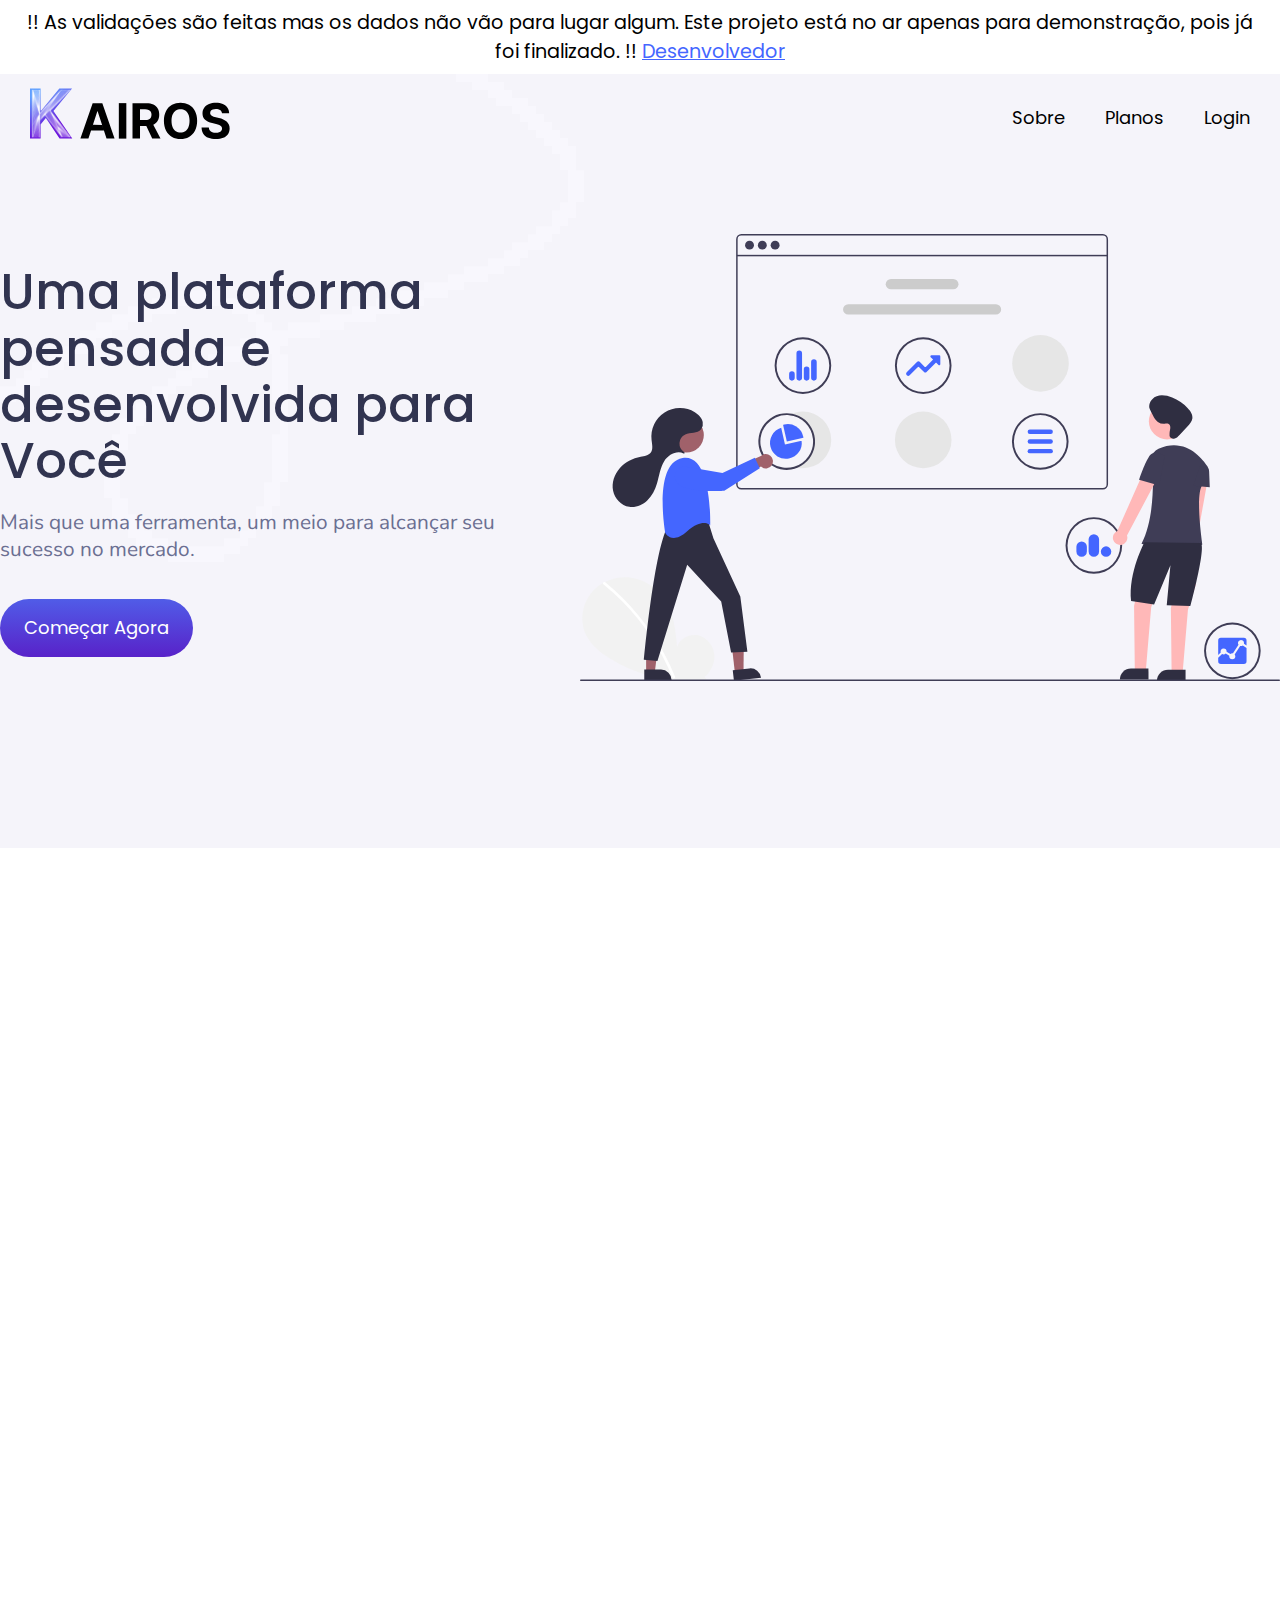
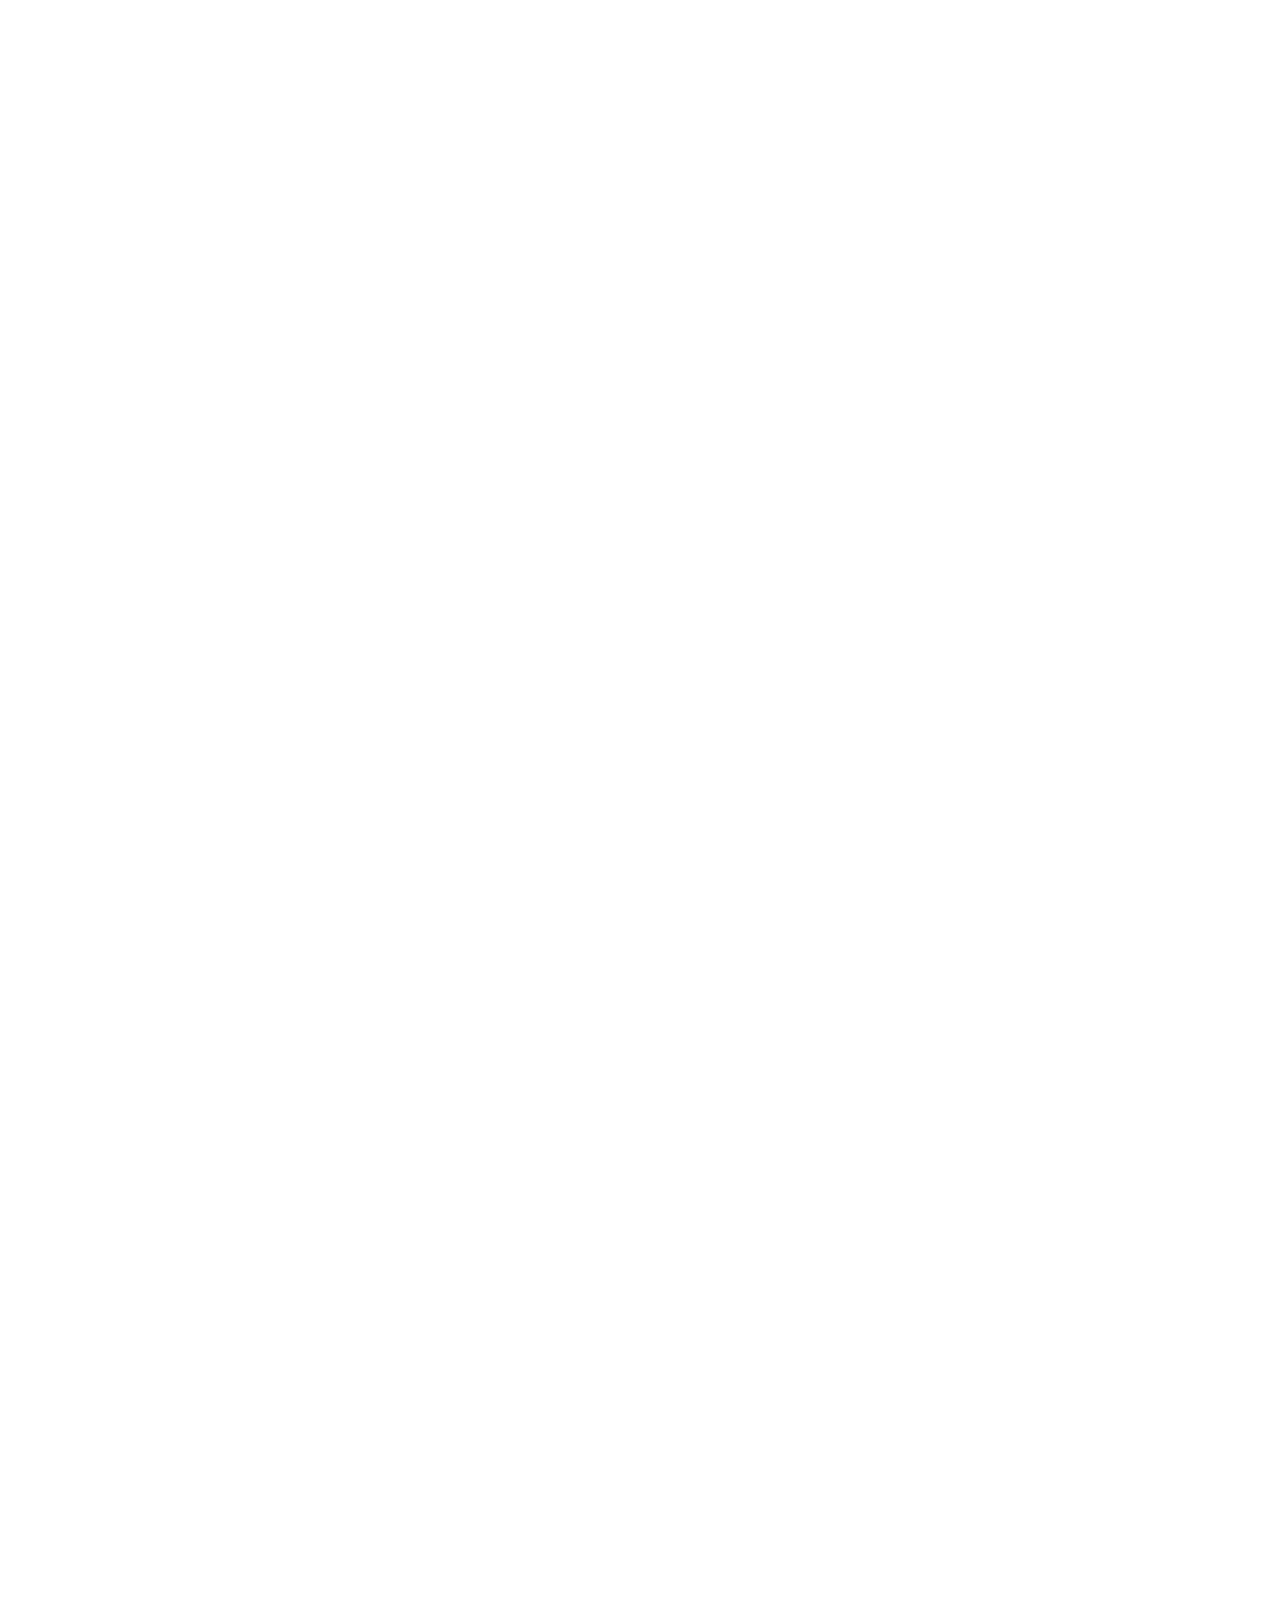
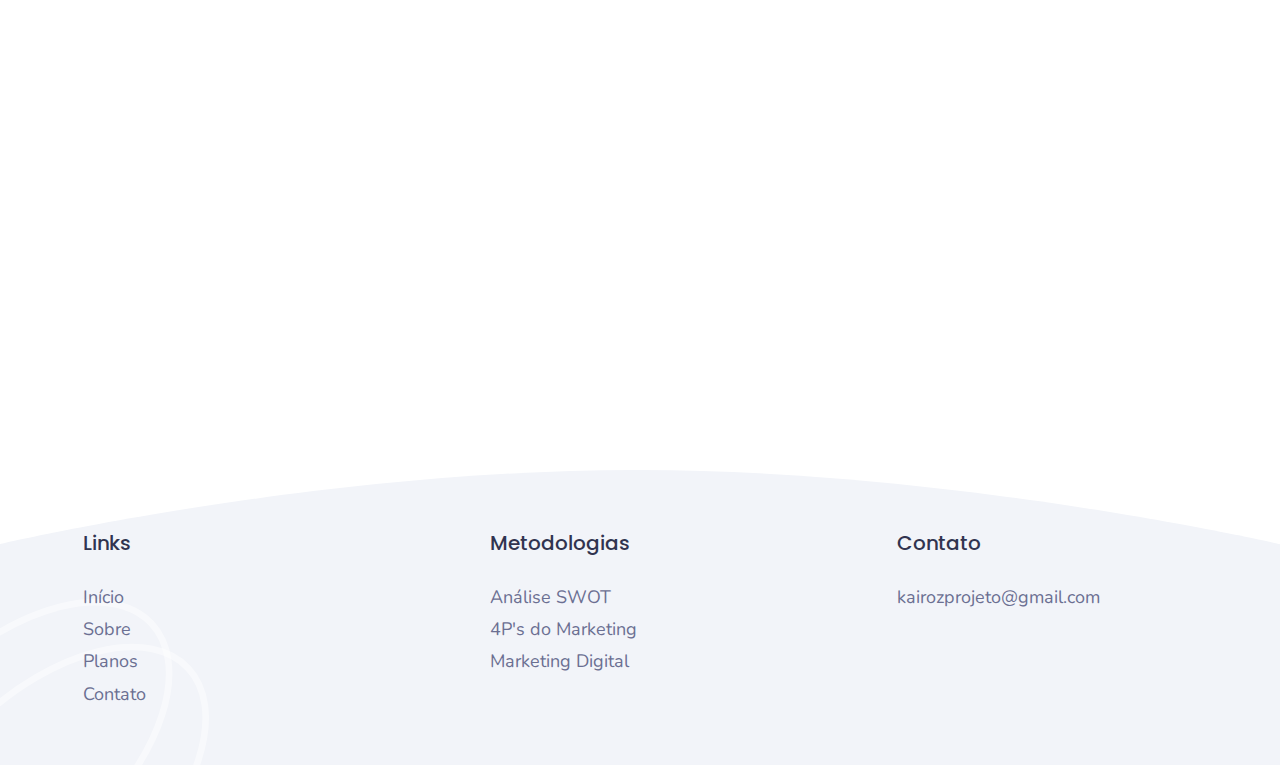
<file: index.html>
<!DOCTYPE html>
<html lang="pt-BR">
  <div
    style="
      text-align: center;
      position: sticky;
      top: 0;
      z-index: 999;
      background-color: white;
      font-size: 1.2rem;
      padding: 0.5rem 1rem;
      grid-column: 1/-1;
    "
  >
    !! As validações são feitas mas os dados não vão para lugar algum. Este
    projeto está no ar apenas para demonstração, pois já foi finalizado. !!
    <a
      href="https://github.com/GabrielCoutz"
      style="color: #4466ff; text-decoration: underline"
      target="_blank"
      >Desenvolvedor</a
    >
  </div>
  <head>
    <meta name="theme-color" content="#4466ff" />
    <meta charset="UTF-8" />
    <meta http-equiv="X-UA-Compatible" content="IE=edge" />
    <meta
      name="description"
      content="Kairos, Uma plataforma pensada e desenvolvida para Você. Mais que uma ferramenta, um meio para alcançar seu sucesso no mercado."
    />
    <meta name="viewport" content="width=device-width, initial-scale=1.0" />
    <link
      rel="shortcut icon"
      href="assets/img/favicon.ico"
      type="image/x-icon"
    />
    <link rel="stylesheet preload" as="style" href="assets/css/style.min.css" />
    <title>Kairos</title>
    <?php
    error_reporting(E_ERROR | E_PARSE);
    session_start();
    session_unset();
    session_destroy();
    session_write_close();
    setcookie(session_name(), '', 0, '/', NULL, NULL, true);
    session_regenerate_id(true);
    ?>
  </head>

  <body class="index">
    <header class="fundo-header">
      <div class="header container">
        <div class="header-logo">
          <a href="index"
            ><img
              src="assets/img/logo/Logo.svg"
              alt="Kairos Logo"
              width="740"
              height="210"
          /></a>
        </div>
        <nav aria-label="Navegação Primária" class="navbar">
          <ul class="header-nav">
            <li><a href="#sobre" class="page-scroll">Sobre</a></li>
            <li><a href="#planos" class="page-scroll">Planos</a></li>
            <li><a href="Login/login.html">Login</a></li>
          </ul>
          <div class="hamburguer">
            <span class="bar"></span>
            <span class="bar"></span>
            <span class="bar"></span>
          </div>
        </nav>
      </div>
    </header>

    <main class="intro container">
      <div class="intro-info up-to-down">
        <h1>Uma plataforma pensada e desenvolvida para Você</h1>
        <p class="texto">
          Mais que uma ferramenta, um meio para alcançar seu sucesso no mercado.
        </p>
        <a
          href="CadastroUsuario/cadastro_usuario.html"
          class="btn primario btn-hover"
          >Começar Agora</a
        >
      </div>
      <div class="intro-img up-to-down">
        <img
          src="assets/img/intro/equipe.svg"
          width="943"
          height="602"
          alt=""
          aria-hidden="true"
        />
      </div>
    </main>

    <section
      class="metodos container"
      aria-labelledby="metodos-titulo"
      data-js="scroll"
    >
      <h1 class="titulo" id="metodos-titulo">Nossos Métodos</h1>
      <p class="texto">
        Assim como cada pessoa, nossos projetos são únicos, especiais e sempre
        desenvolvidos com muito carinho e atenção.
      </p>
      <div class="metodos-cards">
        <div class="metodos-item">
          <div class="icone swot" aria-hidden="true">
            <i class="lni lni-grid-alt"></i>
          </div>
          <span class="titulo">Análise SWOT/FOFA</span>
          <p class="texto">
            Pesquisas sobre Strengths/Forças, Weaknesses/Fraquezas,
            Opportunities/Oportunidades e Threats/Ameaças.
          </p>
        </div>
        <div class="metodos-item">
          <div class="icone composto" aria-hidden="true">
            <i class="lni lni-target-revenue"></i>
          </div>
          <span class="titulo">Composto de Marketing</span>
          <p class="texto">
            Explorar os 4P's do marketing, Produto, Preço, Praça e Promoção
          </p>
        </div>
        <div class="metodos-item">
          <div class="icone mkd" aria-hidden="true">
            <i class="lni lni-graph"></i>
          </div>
          <span class="titulo">Marketing Digital</span>
          <p class="texto">Aplicação e Validação das informações obtidas.</p>
        </div>
      </div>
      <a href="CadastroUsuario/cadastro_usuario.html" class="btn primario"
        >Porque não começar hoje?</a
      >
    </section>

    <section
      class="sobre container"
      id="sobre"
      aria-labelledby="sobre-titulo"
      data-js="scroll"
    >
      <div class="sobre-img down-to-up">
        <img
          src="assets/img/sobre/sobre.svg"
          width="873"
          height="590"
          alt=""
          aria-hidden="true"
        />
      </div>
      <div class="sobre-info down-to-up">
        <h1 class="titulo" id="sobre-titulo">Conheça um pouco sobre nós</h1>
        <p class="texto">
          Utilizamos táticas de marketing para auxiliar na criação e
          desenvolimento de negócios, apoiando startups, micro e pequenas
          empresas a entenderem seu público alvo e personas, bem como posicionar
          serviços e produtos, que não só atendam mas superem as expectativas de
          seus clientes.
        </p>
        <ul class="sobre-lista">
          <li>
            <button aria-controls="pergunta1" aria-expanded="false">
              Quais serviços oferecemos?
            </button>
            <p id="pergunta1" class="texto">
              Ofertamos serviços análise de mercado e entendimento amplo sobre a
              àrea de atuação da empresa contratada, por meio de estratégias e
              conceitos do Marketing.
            </p>
          </li>
          <li>
            <button aria-controls="pergunta2" aria-expanded="false">
              Preciso de algo para iniciar um projeto?
            </button>
            <p id="pergunta2" class="texto">
              Apenas uma ideia ou noção de o que deseja, o resto pode deixar com
              a gente.
            </p>
          </li>
          <li>
            <button aria-controls="pergunta3" aria-expanded="false">
              Qual nossa política de trabalho?
            </button>
            <p id="pergunta3" class="texto">
              Com nossas análises de Marketing e tratamento de dados, nos
              certificamos que cada projeto seja único, pontual, consistente e
              principalmente, personalizado para cada cliente.
            </p>
          </li>
        </ul>
      </div>
    </section>

    <section
      class="planos container"
      id="planos"
      aria-labelledby="plano-sec-titulo"
      data-js="scroll"
    >
      <h1 class="titulo down-to-up" id="plano-sec-titulo">Planos de Serviço</h1>
      <p class="texto down-to-up">Seu negócio, suas regras</p>
      <div class="planos-cards">
        <div class="planos-item down-to-up">
          <span class="planos-titulo titulo">Básico</span>
          <span class="planos-preco texto">R$ 19,00</span>
          <ul class="planos-beneficios" aria-label="Benefícios do plano">
            <li>Análise de Marketing</li>
            <li>Atendimento seg á sex</li>
            <li>Suporte 08:00 às 18:00</li>
            <li>1 Visita presencial p/mês</li>
          </ul>
          <a
            href="CadastroUsuario/cadastro_usuario.html?plano=Básico"
            class="btn secundario btn-plano"
            >Escolher plano</a
          >
        </div>
        <div class="planos-item down-to-up">
          <span class="planos-titulo titulo">Médio</span>
          <span class="planos-preco texto">R$ 35,00</span>
          <ul class="planos-beneficios" aria-label="Benefícios do plano">
            <li>Análise de Marketing</li>
            <li>Atendimento seg á sex</li>
            <li>Suporte 24h</li>
            <li>3 Visita presencial p/mês</li>
            <li>Consultoria de Marketing</li>
          </ul>
          <a
            href="CadastroUsuario/cadastro_usuario.html?plano=Médio"
            class="btn primario btn-plano-ativo"
            >Escolher plano</a
          >
        </div>
        <div class="planos-item down-to-up">
          <span class="planos-titulo titulo">Premium</span>
          <span class="planos-preco texto">R$ 45,00</span>
          <ul class="planos-beneficios" aria-label="Benefícios do plano">
            <li>Análise de Marketing</li>
            <li>Atendimento 24/7 premium</li>
            <li>Suporte 24h premium</li>
            <li>5 Visita presencial p/mês</li>
            <li>Consultoria de Marketing</li>
            <li>Plano de Negócios</li>
            <li>Análise de Resultados</li>
          </ul>
          <a
            href="CadastroUsuario/cadastro_usuario.html?plano=Premium"
            class="btn secundario btn-plano down-to-up"
            >Escolher plano</a
          >
        </div>
      </div>
    </section>

    <section
      class="captacao container"
      aria-labelledby="captacao-titulo"
      data-js="scroll"
    >
      <h1 class="titulo left-to-right" id="captacao-titulo">
        Já tem um projeto em mente?<br />Maravilha!<br />
        Vamos começar agora mesmo!
      </h1>
      <a
        href="CadastroUsuario/cadastro_usuario.html"
        class="btn primario right-to-left"
        >Por aqui</a
      >
    </section>

    <footer class="container">
      <div class="footer-itens">
        <span class="titulo">Links</span>
        <nav aria-label="Navegação Secundária">
          <ul class="links-lista">
            <li class="texto"><a href="index">Início</a></li>
            <li class="texto"><a href="#sobre">Sobre</a></li>
            <li class="texto"><a href="#planos">Planos</a></li>
            <li class="texto"><a href="Contato/contato">Contato</a></li>
          </ul>
        </nav>
      </div>
      <div
        class="footer-itens"
        aria-label="Metodologias que utilizamos em nossas análises"
      >
        <span class="titulo">Metodologias</span>
        <ul class="links-lista">
          <li class="texto">Análise SWOT</li>
          <li class="texto">4P's do Marketing</li>
          <li class="texto">Marketing Digital</li>
        </ul>
      </div>
      <div class="footer-itens" aria-labelledby="contato-titulo">
        <span class="titulo" id="contato-titulo">Contato</span>
        <ul class="links-lista">
          <li class="texto">kairozprojeto@gmail.com</li>
        </ul>
      </div>
    </footer>
  </body>
  <script src="assets/js/script.js" async></script>
  <script src="assets/js/globals.js" async></script>
  <script src="assets/js/scroll-animacao.js"></script>
</html>
</file>
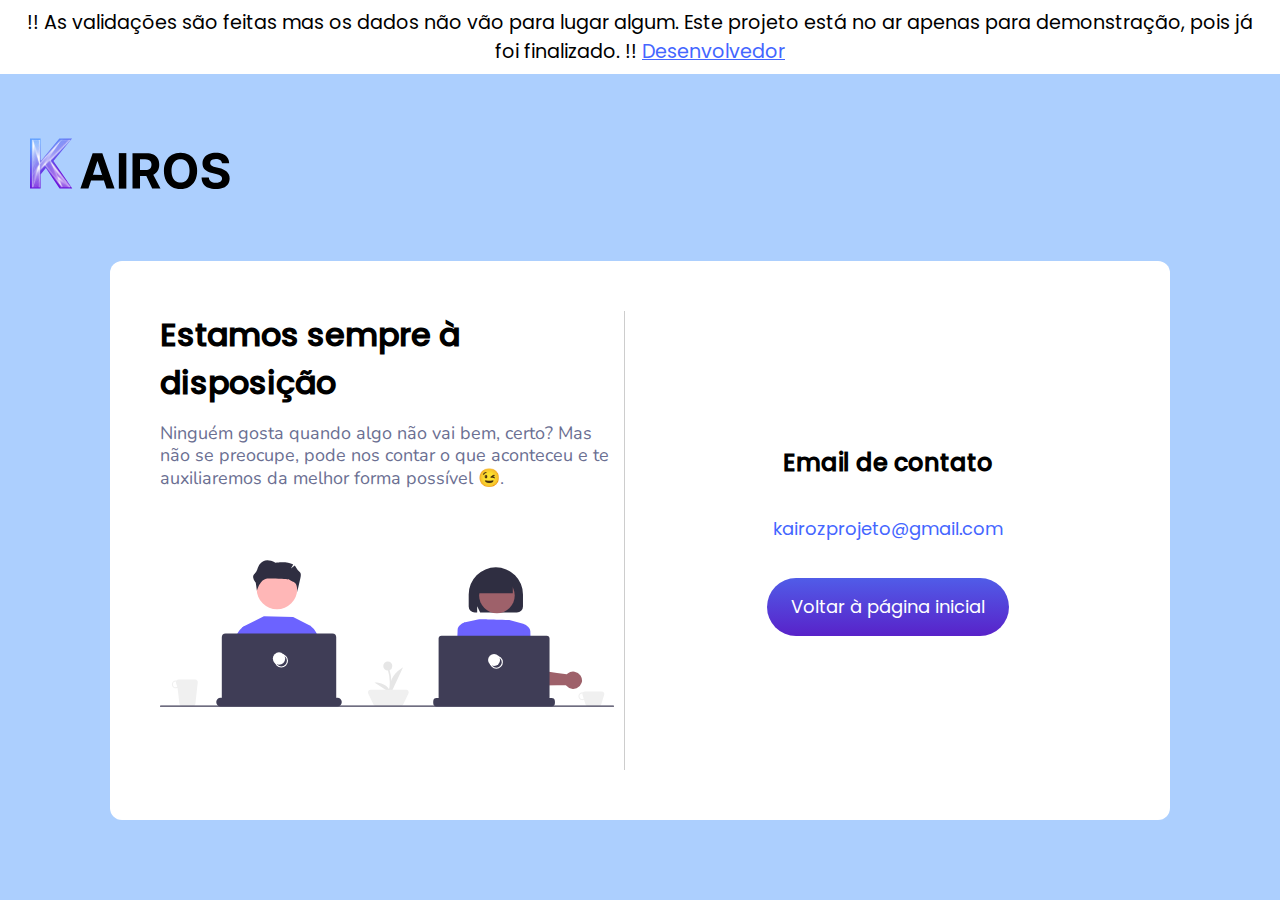
<file: Contato/contato.html>
<!DOCTYPE html>
<html lang="pt-BR">
<div
    style="
      text-align: center;
      position: sticky;
      top: 0;
      z-index: 999;
      background-color: white;
      font-size: 1.2rem;
      padding: 0.5rem 1rem;
      grid-column: 1/-1;
    "
  >
    !! As validações são feitas mas os dados não vão para lugar algum. Este
    projeto está no ar apenas para demonstração, pois já foi finalizado. !!
    <a
      href="https://github.com/GabrielCoutz"
      style="color: #4466ff; text-decoration: underline"
      target="_blank"
      >Desenvolvedor</a
    >
  </div>

<head>
    <meta name="theme-color" content="#4466ff">
    <meta charset="UTF-8">
    <meta http-equiv="X-UA-Compatible" content="IE=edge">
    <meta name="description" content="Kairos | Contato">
    <meta name="viewport" content="width=device-width, initial-scale=1.0">
    <link rel="shortcut icon" href="../assets/img/favicon.ico" type="image/x-icon">
    <link rel="stylesheet preload" as="style" href="../assets/css/style.min.css">
    <title>Contato</title>
</head>

<body class="body-form body-contato">

    <header class="header container" aria-label="Voltar para a página inicial">
        <div class="header-logo">
            <a href="../index.html"><img src="../assets/img/logo/Logo.svg" alt="Kairos Logo" width="740" height="210"></a>
        </div>
    </header>

    <section class="contato">
        <div class="contato-intro">
            <h1>Estamos sempre à disposição</h1>
            <p class="texto">Ninguém gosta quando algo não vai bem, certo? Mas não se preocupe, pode nos contar o que
                aconteceu e te
                auxiliaremos da melhor forma possível 😉.</p>
            <div class="contato-img">
                <img src="assets/img/suporte.svg" alt="" width="803" height="259" aria-hidden="true">
            </div>
        </div>
        <div class="contato-info">
            <h2>Email de contato</h2>
            <button class="copiar btn terciario" data-clipboard-text="kairozprojeto@gmail.com">kairozprojeto@gmail.com</button>
            <div id="mensagem" class="none"></div>
            <a href="../index.html" class="btn primario">Voltar à página inicial</a>
        </div>
    </section>

    </div>
</body>
<script src="assets/js/clipboard.min.js"></script>
<script src="https://cdnjs.cloudflare.com/ajax/libs/jquery/3.6.1/jquery.min.js"></script>
<script src="../assets/js/formulario.js"></script>

</html>
</file>
<file: assets/css/style.min.css>
@font-face{font-family:Poppins;font-style:normal;font-weight:500;src:url("../fonts/Poppins/Poppins-Medium.ttf") format("truetype");font-display:swap}@font-face{font-family:Poppins;font-style:normal;font-weight:400;src:url("../fonts/Poppins/Poppins-Regular.ttf") format("truetype");font-display:swap}@font-face{font-family:Nunito;font-style:normal;font-weight:400;src:url("../fonts/Nunito/Nunito-Regular.ttf") format("truetype");font-display:swap}:root{--largura-max:1400px;--centralizar-padding:calc((100% - var(--largura-max)) / 2);--fonte-display:"Poppins",sans-serif;--fonte-texto:"Nunito",sans-serif;--cor-primaria:#4466ff;--cor-fundo:#accffe;--borda-redonda:12px;--sombra-input:0px 10px 20px -10px rgb(32 56 117 / 40%);--gradiente:linear-gradient(180deg, #4e6ef1 -30.89%, #5b0fbf 132.79%);--branco-puro:#ffffff;--preto-puro:#000000;--p1:#313450;--p2:#6b6f92;--p3:#464969;--p4:#747697;--p5:#a9aabd;--c1:#838383;--c2:#353535;--c3:#1f1f1f;--c4:#0c0c0c}html{scroll-behavior:smooth}[data-js~=scroll]{opacity:0;transition:all .5s;transform:translateY(50px)}[data-js~=scroll].ativo{opacity:1;transform:translateY(0)}.up-to-down{animation:up-to-down 1.3s forwards}.ativo .left-to-right{animation:left-to-right 1.3s forwards}.ativo .right-to-left{animation:right-to-left 1.3s forwards}@keyframes up-to-down{from{opacity:0;transform:translate3d(0,-50px,0)}to{opacity:1;transform:translate3d(0,0,0)}}@keyframes left-to-right{from{opacity:0;transform:translate3d(-50px,0,0)}to{opacity:1;transform:translate3d(0,0,0)}}@keyframes right-to-left{from{opacity:0;transform:translate3d(50px,0,0)}to{opacity:1;transform:translate3d(0,0,0)}}iframe{grid-column:1/-1}.deletar,.desativado{color:var(--p4)}body{font-family:var(--fonte-display)}*{cursor:default;margin:0;padding:0}input{font:400 1rem/1 var(--fonte-display)}button{border:none;cursor:pointer}.body-form .header{padding-bottom:50px}.body-form .fundo-form{padding-bottom:0}select{transition:all .3s;border:none;border-bottom:1px solid #e6e6e6;outline:0;padding:4px 8px;font:400 1.1rem/1 var(--fonte-texto);color:var(--p4)}:disabled{opacity:.5;cursor:not-allowed!important}li{list-style:none}a{text-decoration:none;color:inherit}.hamburguer,a:not(.perfil a){cursor:pointer}.nav-lateral-ativo{background-color:var(--cor-fundo);border-radius:10px 0 0 10px;position:relative}.nav-lateral-ativo>a{color:var(--preto-puro)!important}li.nav-lateral-ativo::before{content:"";background-color:var(--cor-fundo);width:50px;height:100%;position:absolute;right:-30px}li.nav-lateral-ativo:hover{background:var(--cor-fundo)!important}.nav-lateral-ativo [class^=gg],.nav-lateral-ativo [class^=gg]::after,.nav-lateral-ativo [class^=gg]::before{border-color:var(--preto-puro)!important}.nav-lateral-ativo .gg-credit-card::after,.nav-lateral-ativo .gg-credit-card::before{background-color:var(--preto-puro)!important}img[src$="Logo.svg"]{max-width:200px;max-height:60px}img[src$="Logo.svg"]:hover{cursor:pointer}button.gg-eye,button.gg-eye-alt{background-color:transparent}.nav-lateral>li>i,.nav-lateral>li>svg{margin-left:10px}.gg-remove,select{cursor:pointer}.container{padding:160px var(--centralizar-padding)}.alerta-ativo{flex-direction:row;flex-wrap:nowrap;gap:8px;align-items:center}.titulo{font:500 2.167rem/1.3 var(--fonte-display);color:var(--p1)}.texto{font:400 1.125rem/1.4rem var(--fonte-texto);color:var(--p2)}img{max-width:100%}#alterarsenha.none,#del_tel.none,#link-home,.caixa-senhas,.none,li.nav-lateral-ativo~.menu-btn{display:none}#link-home{position:absolute;left:10px;top:30px;transform:scale(1.3)}.cartao input,.cartao select,.perfil input,.perfil select{border-radius:4px;background-color:#ededed;border:1px solid transparent;padding:8px 16px;transition:all .3s;outline:0;color:var(--c3)}.cartao input:hover,.cartao select:hover,.perfil input:hover,.perfil select:hover{box-shadow:var(--sombra-input)}.cartao input:focus,.cartao select:focus,.perfil input:focus,.perfil select:focus{border-color:var(--cor-primaria);box-shadow:var(--sombra-input)}div[id$=Alert]{grid-column:2/3;display:none;color:red;position:relative}.alerta-ativo{display:flex!important;padding-top:4px}::-webkit-scrollbar-track{background:0 0;border-radius:50px}::-webkit-scrollbar-thumb{background:var(--cor-primaria);border-radius:50px}::-webkit-scrollbar{width:10px}.fundo-barra-lateral{background-image:url("../../Perfil/assets/img/img-lateral.jpg")}.barra-lateral{background-color:rgb(0 76 223 / 83%);height:100%;grid-column:1}.nav-lateral{padding:35px 20px;gap:50px 10px;display:flex;flex-direction:column}.body-perfil .hamburguer{padding:20px}.nav-lateral>li{display:flex;flex-direction:row;gap:8px;align-items:center;transition:all .3s;border-radius:var(--borda-redonda)}.nav-lateral>li>a{justify-self:start;color:var(--branco-puro);padding:15px 0;width:100%}.nav-lateral>li:hover{background:#ffffff63;padding-left:5px}.nav-lateral>li:active{background:#bebebe63;transform:scale(.9)}.header{margin:0 auto;transition:all .3s ease-out 0s;padding-top:30px;padding-bottom:30px;background:0 0;display:flex;gap:30px;flex-wrap:wrap;align-items:center;justify-content:space-between}.header-nav{display:flex;flex-wrap:wrap;gap:40px;box-shadow:none}.bar{display:block;width:25px;height:3px;margin:5px;border-radius:10px;transition:all .3s ease-out 0s;background-color:var(--cor-primaria)}.header-nav>li>a{font-size:1.125rem}.fundo-header{background:url("../img/bg/hero-bg.jpg");transition:all .3s ease-out 0s;width:100%;position:fixed;z-index:6}.sticky{position:fixed;z-index:10;background:#fff;transition:all .3s ease-out 0s;box-shadow:0 20px 50px 0 rgb(0 0 0 / 5%)}.sticky>.header{transition:all .3s ease-out 0s}.header-nav>li{position:relative}.header-nav>li>a::before{content:"";background-color:var(--cor-primaria);position:absolute;height:3px;bottom:-4px;transition:all .3s ease-out 0s;width:0%}.header-nav>li>a.active::before,.header-nav>li>a:hover::before{transition:all .3s ease-out 0s;width:100%;border-radius:20px}.hamburguer{display:none}.intro{display:flex;align-items:center;flex-wrap:wrap;background-image:url("../img/bg/hero-bg.jpg")}.intro-img{flex:2;flex-basis:500px}.intro-img>img{height:auto}.intro-info{margin-right:80px}.intro-info{display:grid;gap:20px;justify-items:start;flex:1;flex-basis:400px}.intro-info>h1{font:500 3.125rem/1.124 var(--fonte-display);color:var(--p1)}.intro-info>p{font:400 1.3rem/1.3 var(--fonte-texto);color:var(--p2);margin-bottom:16px}.sobre{display:grid;grid-template-columns:repeat(2,1fr);align-items:center;justify-items:start;background-color:var(--branco-puro);padding-bottom:100px}.sobre-img>img{height:auto;padding-bottom:40px}.sobre-info a{align-self:start}.sobre-info{align-self:flex-start;justify-self:stretch;padding:0 90px}.sobre-lista>li{background-color:var(--branco-puro);box-shadow:0 0 35px #f2f4f9;border-radius:var(--borda-redonda)}.sobre-lista button{grid-template-columns:1fr auto;display:grid;justify-content:space-between;align-items:center;position:relative;background-color:transparent;width:100%;text-align:start;padding:20px 40px;font:400 1.25rem/1 var(--fonte-display);color:var(--p1)}.sobre-lista button::after{content:url("../img/icons/seta-abrir.svg");display:inline-block;transition:.3s;transform:rotate(180deg)}.sobre-lista button[aria-expanded=true]::after{transform:rotate(0)}.sobre-lista p{padding:0 60px;padding-bottom:30px;display:none;font-size:1rem}.sobre-info,.sobre-lista{display:flex;flex-direction:column;flex-wrap:nowrap;gap:30px}.pergunta-ativa{display:block!important}.metodos{display:grid;justify-items:center;gap:30px;background-image:url("../img/bg/service-bg.jpg")}.metodos-cards{justify-self:stretch;display:flex;flex-wrap:wrap;justify-content:space-evenly;gap:30px}.metodos-item{display:flex;flex-direction:column;gap:20px;text-align:center;background:var(--branco-puro);border-radius:var(--borda-redonda);padding:40px 15px;flex-basis:300px;justify-content:flex-start;align-items:center;min-height:240px}.metodos-item>.titulo{font-size:1.25rem}.metodos-item>.texto{font-size:1rem}.metodos>p{text-align:center;max-width:40ch;margin-top:-30px}.icone{width:95px;height:95px;border-radius:50%;display:flex;justify-content:center;align-items:center;font-size:40px;color:#313450;transition:all .3s ease-out 0s}.swot{background-color:#ffefff}.composto{background-color:#e4e9ff}.mkd{background-color:#ffeaea}.planos{display:grid;gap:50px;justify-items:center;background-color:#f8f9fa}.planos>p{margin-top:-50px}.planos-cards{display:flex;justify-self:stretch;align-items:center;flex-wrap:wrap;gap:20px;justify-content:space-around}.planos-item{flex-basis:300px;display:grid;grid-template-columns:1fr auto;gap:30px 10px;align-items:center;padding:50px;border-radius:var(--borda-redonda);background-color:var(--branco-puro);outline:1px solid #dfdfdf;box-shadow:0 0 20px #ddd}.planos-item>a{justify-items:center;grid-column:1/-1}.planos-beneficios{grid-column:1/-1;display:flex;flex-direction:column;gap:10px}.planos-beneficios>li{display:flex;align-items:center;font:normal 1rem/1.5 var(--fonte-display);color:var(--p2)}.planos-beneficios>li::before{content:url("../img/icons/check.svg");display:inline-block;margin-right:5px}.planos-preco{font:500 1.1rem/1 var(--fonte-display)}.btn-plano-ativo{color:var(--branco-puro);background-color:var(--cor-primaria);border:1px solid var(--cor-primaria)}.btn-plano{color:var(--cor-primaria);background-color:var(--branco-puro);border:1px solid var(--cor-primaria)}.planos-item>button{grid-column:1/-1}.captacao{display:flex;flex-wrap:wrap;justify-content:space-between;align-items:center}footer{display:flex;flex-wrap:wrap;justify-content:space-around;align-items:flex-start;background-image:url("../img/bg/footer-bg.svg");background-size:cover;background-position:top center}.footer-itens{display:grid;gap:30px;flex-basis:300px}.links-lista{display:flex;flex-direction:column;gap:10px}.footer-itens>span{font-size:1.25rem}.links-lista>li{font-size:1.125rem}.links-lista>li>a{transition:all .3s}.links-lista>li>a:hover{margin-left:10px}.formulario::before{content:url("../../assets/img/form-image/image-2.png");position:absolute;bottom:0;right:-110px;z-index:-1}.form-holder{max-width:600px;margin:0 auto}.formulario{box-shadow:0 0 20px -10px #60606069;background-color:var(--branco-puro);display:grid;gap:30px;border-radius:var(--borda-redonda);padding:30px;position:relative}.fundo-form.container{padding-top:0!important}.formulario>.btn{justify-self:stretch}.formulario>h1{justify-self:center;font:500 2rem/1 var(--fonte-display);color:var(--p1)}.formulario>.form-caixa:not(.cartao .form-caixa){position:relative;display:grid;grid-template-columns:auto 1fr;gap:0 20px;align-items:center}.form-caixa.senha-1{grid-template-columns:auto 1fr repeat(2,auto)!important}.form-caixa.senha-2,.senha-2{grid-template-columns:auto 1fr auto!important}.formulario>.form-caixa:not(.cartao .form-caixa)>input{transition:all .3s;position:relative;border:none;height:38px;border-bottom:1px solid #e6e6e6;outline:0;color:var(--c3);font:400 1.1rem/1 var(--fonte-display)}input::placeholder{font:400 1rem/1 var(--fonte-display);color:var(--p2)}.formulario.login,.formulario.recuperacao{max-width:400px;margin:0 auto}.formulario.recuperacao>p{color:var(--c1)}.formulario.empresa>#endereco{justify-self:center}.body-form{background-color:var(--cor-fundo);outline:0!important}.body-form div[id$=Alert]::before,.underline{position:absolute;content:"";width:0;height:3px;border-radius:10px;transition:all .3s ease-out}.underline{bottom:0;background:#4e6ef1a6}.body-form div[id$=Alert]::before{z-index:1;background:red;top:-2px}input:focus~.underline{width:100%}input.erro~.underline{background:red;display:initial!important}.formulario>.form-caixa:not(.cartao .form-caixa)>label:not(.cartao label){transition:all .3s ease-out;position:absolute;opacity:0;top:-10px;left:31px;color:var(--p5);font:500 0.8rem/1 var(--fonte-display)}input:hover{cursor:text}input:hover:not(.perfil input){border-color:var(--cor-primaria)}input:focus{border-color:transparent}.label-ativo:not(.cartao .label-ativo){opacity:1!important}.lni-grid-alt::before{content:"\eada"}.lni-target-revenue::before{content:"\ebc7"}.lni-graph::before{content:"\ead9"}.lni{display:inline-block;font:normal normal normal 1em/1 LineIcons;color:inherit;flex-shrink:0;text-transform:none;line-height:1;vertical-align:-.125em;-webkit-font-smoothing:antialiased;-moz-osx-font-smoothing:grayscale}@font-face{font-family:LineIcons;src:url("../fonts/Lineicon/LineIcons.eot");src:url("../fonts/Lineicon/LineIcons.eot") format("embedded-opentype"),url("../fonts/Lineicon/LineIcons.woff2") format("woff2"),url("../fonts/Lineicon/LineIcons.woff") format("woff"),url("../fonts/Lineicon/LineIcons.ttf") format("truetype"),url("../fonts/Lineicon/LineIcons.svg") format("svg");font-weight:400;font-display:swap;font-style:normal}.gg-user{display:block;transform:scale(var(--ggs,1));box-sizing:border-box;width:12px;height:18px}.gg-user::after,.gg-user::before{content:"";display:block;box-sizing:border-box;position:absolute;border:2px solid}.gg-user::before{width:8px;height:8px;border-radius:30px;top:0;left:2px}.gg-user::after{width:12px;height:9px;border-bottom:0;border-top-left-radius:3px;border-top-right-radius:3px;top:9px}.gg-smartphone{background:linear-gradient(to left,currentColor 5px,transparent 0) no-repeat 4px 12px/2px 2px;box-sizing:border-box;position:relative;display:block;transform:scale(var(--ggs,1));width:14px;height:20px;border:2px solid;border-radius:2px}.gg-mail,.gg-mail::after{display:block;box-sizing:border-box;height:14px;border:2px solid}.gg-mail{overflow:hidden;transform:scale(var(--ggs,1));position:relative;width:18px;border-radius:2px}@keyframes animacao-erro{0%,100%,90%{transform:translateX(0)}92%{transform:translateX(5px)}94%{transform:translateX(-5px)}96%{transform:translateX(5px)}98%{transform:translateX(0)}}.gg-danger{animation:animacao-erro 5s infinite ease-in-out}.body-perfil .gg-danger,.cartao .gg-danger{position:absolute;right:9px;top:-36px}.cartao .gg-danger{top:-44px}.gg-mail::after{content:"";position:absolute;border-radius:3px;width:14px;transform:rotate(-45deg);bottom:3px;left:0}.gg-lock{box-sizing:border-box;position:relative;display:block;transform:scale(var(--ggs,1));width:12px;left:4px;height:11px;border:2px solid;border-top-right-radius:50%;border-top-left-radius:50%;border-bottom:transparent;margin-top:-12px}.gg-lock::after{content:"";display:block;box-sizing:border-box;position:absolute;width:16px;height:10px;border-radius:2px;border:2px solid transparent;box-shadow:0 0 0 2px;left:-4px;top:9px}.gg-eye-alt{position:relative;display:block;transform:scale(var(--ggs,1));width:24px;height:18px;border-bottom-right-radius:100px;border-bottom-left-radius:100px;overflow:hidden;box-sizing:border-box}.gg-eye-alt::after,.gg-eye-alt::before{content:"";display:block;border-radius:100px;position:absolute;box-sizing:border-box}.gg-eye-alt::after{top:2px;box-shadow:inset 0 -8px 0 2px,inset 0 0 0 2px;width:24px;height:24px}.gg-eye-alt::before{width:8px;height:8px;border:2px solid transparent;box-shadow:inset 0 0 0 6px,0 0 0 4px,6px 0 0 0,-6px 0 0 0;bottom:4px;left:8px}.gg-eye{position:relative;display:block;transform:scale(var(--ggs,1));width:24px;height:18px;border-bottom-right-radius:100px;border-bottom-left-radius:100px;overflow:hidden;box-sizing:border-box}.gg-eye::after,.gg-eye::before{content:"";display:block;border-radius:100px;position:absolute;box-sizing:border-box}.gg-eye::after{top:2px;box-shadow:inset 0 -8px 0 2px,inset 0 0 0 2px;width:24px;height:24px}.gg-eye::before{width:8px;height:8px;border:2px solid;bottom:4px;left:8px}.gg-credit-card{box-sizing:border-box;position:relative;display:block;transform:scale(var(--ggs,1));width:24px;height:18px;border:2px solid;border-radius:4px}.gg-credit-card::after,.gg-credit-card::before{content:"";display:block;box-sizing:border-box;position:absolute;border-radius:3px;width:24px;left:-2px;height:2px;background:currentColor;top:9px}.gg-credit-card::before{width:6px;left:2px;top:3px}.gg-organisation{background:linear-gradient(to bottom,currentColor 5px,transparent 0) no-repeat center 2px/12px 2px,linear-gradient(to bottom,currentColor 5px,transparent 0) no-repeat center 6px/12px 2px,linear-gradient(to bottom,currentColor 5px,transparent 0) no-repeat center 10px/12px 2px,linear-gradient(to bottom,currentColor 18px,transparent 0) no-repeat center/2px 18px;box-sizing:border-box;position:relative;display:block;transform:scale(var(--ggs,1));width:12px;height:18px;border:2px solid}.gg-organisation::after,.gg-organisation::before{content:"";display:block;box-sizing:border-box;position:absolute}.gg-organisation::before{background:currentColor;right:-8px;top:6px;box-shadow:0 4px 0,-4px 4px 0,-4px 0 0;width:2px;height:2px}.gg-organisation::after{width:12px;height:14px;border:2px solid;left:8px;bottom:-2px}.gg-feed,.gg-feed::after,.gg-feed::before{display:block;box-sizing:border-box;background:currentColor;box-shadow:0 10px 0 0}.gg-feed{margin-left:-8px;margin-top:-8px;position:relative;transform:scale(var(--ggs,1));width:7px;height:7px;border-radius:1px}.gg-feed::after,.gg-feed::before{content:"";position:absolute;border-radius:3px;width:12px;height:2px;top:1px;left:9px;opacity:.8}.gg-feed::after{width:8px;top:4px;opacity:.5}.gg-pin{box-sizing:border-box;position:relative;display:block;transform:rotate(45deg) scale(var(--ggs,1));width:18px;height:18px;border-radius:100% 100% 0 100%;border:2px solid;margin-top:-4px}.gg-pin::before{content:"";display:block;box-sizing:border-box;position:absolute;width:8px;height:8px;border:2px solid;top:3px;left:3px;border-radius:40px}.gg-remove{box-sizing:border-box;position:relative;display:block;transform:scale(var(--ggs,1));width:22px;height:22px;border:2px solid;border-radius:22px}.gg-remove::before{content:"";display:block;box-sizing:border-box;position:absolute;width:10px;height:2px;background:currentColor;border-radius:5px;top:8px;left:4px}.gg-home{background:linear-gradient(to left,currentColor 5px,transparent 0) no-repeat 0 bottom/4px 2px,linear-gradient(to left,currentColor 5px,transparent 0) no-repeat right bottom/4px 2px;box-sizing:border-box;position:relative;display:block;transform:scale(var(--ggs,1));width:18px;height:14px;border:2px solid;border-top:0;border-bottom:0;border-top-right-radius:3px;border-top-left-radius:3px;border-bottom-right-radius:0;border-bottom-left-radius:0;margin-bottom:-2px}.gg-home::after,.gg-home::before{content:"";display:block;box-sizing:border-box;position:absolute}.gg-home::before{border-top:2px solid;border-left:2px solid;border-top-left-radius:4px;transform:rotate(45deg);top:-5px;border-radius:3px;width:14px;height:14px;left:0}.gg-home::after{width:8px;height:10px;border:2px solid;border-radius:100px;border-bottom-left-radius:0;border-bottom-right-radius:0;border-bottom:0;left:3px;bottom:0}.gg-danger{box-sizing:border-box;position:relative;display:block;transform:scale(var(--ggs,1));width:20px;height:20px;border:2px solid;border-radius:40px}.gg-danger::after,.gg-danger::before{content:"";display:block;box-sizing:border-box;position:absolute;border-radius:3px;width:2px;background:currentColor;left:7px}.gg-danger::after{top:2px;height:8px}.gg-danger::before{height:2px;bottom:2px}[class^=gg],[class^=gg]::after,[class^=gg]::before{border-color:var(--c1)}.nav-lateral i[class^=gg],.nav-lateral i[class^=gg]::after,.nav-lateral i[class^=gg]::before{border-color:var(--branco-puro)}.gg-lock::after{box-shadow:0 0 0 2px var(--c1)!important;border-color:transparent!important;width:14px;height:8px}.gg-lock{width:10px;margin-top:-17px}.gg-danger,.gg-danger::after,.gg-danger::before{border-color:#ff000099}.gg-user::after{width:11px;height:7px;border-bottom:0;border-top-left-radius:5px;border-top-right-radius:5px;top:9px}.gg-user::before{width:7px;height:7px;border-radius:50%;top:0;left:2px}.gg-mail,.gg-mail::after{height:12px}.gg-mail::after{width:16px;transform:rotate(312deg);bottom:5px}.gg-smartphone{border-radius:3px;height:18px;background:linear-gradient(to left,var(--c1) 5px,transparent 0) no-repeat 4px 10px/2px 2px}.gg-eye,.gg-eye-alt{cursor:pointer}.gg-eye::after{box-shadow:inset 0 -8px 0 2px var(--c1),inset 0 0 0 2px var(--c1)}.gg-credit-card::after,.gg-credit-card::before{background-color:var(--branco-puro)}.gg-organisation{background:linear-gradient(to bottom,var(--c1) 5px,transparent 0) no-repeat center 2px/12px 2px,linear-gradient(to bottom,var(--c1) 5px,transparent 0) no-repeat center 6px/12px 2px,linear-gradient(to bottom,var(--c1) 5px,transparent 0) no-repeat center 10px/12px 2px,linear-gradient(to bottom,var(--c1) 18px,transparent 0) no-repeat center/2px 18px}.gg-organisation::before{background:var(--c1);box-shadow:0 4px 0 var(--c1),-4px 4px 0 var(--c1),-4px 0 0 var(--c1)}.gg-credit-card::after{width:20px}.recuperar-senha i[class^=gg-eye]{grid-column:3}@media (min-width:501px){.bi-question-circle{transform:scale(.9)}}.bi-question-circle{opacity:.7;margin-left:5px;position:absolute;margin-top:1px;cursor:help;transform:none}.btn{position:relative;display:inline-block;font:400 1.125rem/1 var(--fonte-display);text-align:center;padding:20px 24px;border-radius:50px;cursor:pointer;z-index:5;transition:all .4s ease-in-out;border:none;overflow:hidden;outline:1px solid transparent}.btn.primario{color:var(--branco-puro);background:var(--gradiente)}.btn.secundario{color:var(--cor-primaria);background:var(--branco-puro);border:1px solid var(--cor-primaria)}.btn.terciario{color:var(--cor-primaria);padding:10px 20px;background:0 0}.btn:focus::after,.btn:hover::after{transform:translate3d(-50%,-50%,0) scale(1.3)}.btn:active{transition:all .3s;transform:scale(.9)}.btn.terciario:hover{outline-color:var(--cor-primaria);color:var(--cor-primaria)}.btn::after{content:"";position:absolute;width:0%;height:0%;border-radius:50%;background:rgba(0,0,0,.05);top:50%;left:50%;padding:50%;z-index:-1;transition:all .3s ease-out 0s;transform:translate3d(-50%,-50%,0) scale(0)}.vermei,.vermei:focus,.vermei:hover{border-color:red!important}input.vermei~.underline{display:none}.cartao div[id$=Alert]::before{display:none!important}.recuperacao .vermei:focus~.underline{background-color:red!important}input.vermei:focus~div[id$=Alert]::before{width:100%}@-webkit-keyframes popUpEntrada{0%{opacity:0;margin-top:-20%}75%{margin-top:5%}100%{opacity:1}}@keyframes popUpEntrada{0%{opacity:0;margin-top:-20%}75%{margin-top:5%}100%{opacity:1}}@-webkit-keyframes popUpSaida{0%{opacity:1}75%{opacity:1;margin-top:-20%}100%{opacity:0;margin-top:40%}}@keyframes popUpSaida{0%{opacity:1}75%{opacity:1;margin-top:-20%}100%{opacity:0;margin-top:40%}}.popUpFundo{display:block;position:fixed;top:0;width:100%;height:100%;background:rgb(0 0 0 / 46%);z-index:10}#popUp>button{padding:10px 50px;align-self:center}#popUp{box-sizing:border-box;display:none;position:fixed;top:40%;left:50%;z-index:10;border:3px solid transparent}#popUp>h1{font:500 1.3rem/1.5rem var(--fonte-display);text-align:center;margin-top:-40px}#popUp>span{color:var(--c4);font:400 1rem/1.5 var(--fonte-texto);padding-bottom:10px;align-self:center;text-align:center}.p{max-width:320px;min-width:310px;max-height:270px;min-height:250px;transform:translate(-50%,-50%)}.p.green>#popUpEnviar,.p.red>#popUpEnviar{display:none}.body-perfil.empresa .p{max-height:none}.enfase-plano{color:var(--cor-primaria);font:500 1rem/1.5 var(--fonte-display)}.body-perfil .p>.btn{justify-self:center;align-self:center;margin-bottom:8px;width:100%;font-size:1rem}.popUpEntrada{animation:popUpEntrada .5s;-webkit-animation:popUpEntrada .5s}.popUpSaida{display:block;animation:popUpSaida .5s;-webkit-animation:popUpSaida .5s;-webkit-animation-fill-mode:forwards;animation-fill-mode:forwards}#popUp{display:grid;gap:5px;padding:10px;border-radius:var(--borda-redonda);box-shadow:rgb(0 0 0 / 30%) 0 8px 10px -6px;background-color:var(--branco-puro)}.popUpFundo.red~#popUp{border-color:rgb(255 76 76)}.popUpFundo.green~#popUp{border-color:#45df4c}.popUpFundo.blue~#popUp{border-color:#659cff}.popUpFundo{backdrop-filter:blur(8px);background:rgb(0 0 0 / 46%)}lord-icon{justify-self:center;top:-20px}#popUp:focus{outline:0}#img{border-radius:20px;box-shadow:0 4px 10px rgb(0 0 0 / 25%);width:60%;display:grid;position:initial;margin-top:16px;margin-bottom:16px;margin:auto;border-radius:10px}.progress-bar{position:relative;grid-row:2;grid-column:1/-1;text-align:center}.progress-bar>div{position:absolute;border-radius:var(--borda-redonda);border:1px solid transparent;right:0;padding:0 10px;z-index:1}div[class^=senha-]::before{font:400 1rem/1 var(--fonte-display);color:inherit}.senha-vazia::before{content:""}.senha-fraca::before{content:"Senha Fraca"}.senha-mediana::before{content:"Senha Mediana"}.senha-forte::before{content:"Senha Forte"}#gerar-senha{grid-column:3;grid-row:1;padding:5px 10px;cursor:pointer}i[aria-controls=senha]{grid-column:4}.contato{display:grid;grid-template-columns:repeat(2,1fr);gap:30px;background-color:var(--branco-puro);max-width:960px;margin:0 auto;padding:50px;border-radius:var(--borda-redonda)}.contato-info{display:grid;gap:30px;align-content:center;justify-items:center}.contato-intro{display:grid;gap:15px;justify-items:start;align-items:center;border-right:1px solid #cdcdcd;padding-right:10px}#mensagem{color:#1ca546;text-decoration:underline}.body-perfil{grid-template-columns:300px 1fr;display:grid;height:100vh}.body-perfil header{display:grid;justify-items:end;padding:15px 30px}.principal{grid-column:2}.body-perfil,.perfil{background-color:var(--cor-fundo)}.perfil{gap:30px;display:grid;grid-template-columns:repeat(3,1fr);padding:15px;padding-bottom:0;position:relative}.perfil .progress-bar{position:absolute;top:-28px;left:87px;width:130px}#senha-holder-2{position:relative}.perfil .form-caixa{display:flex;flex-direction:column;flex-wrap:nowrap;gap:8px}.botoes{grid-column:1/-1;justify-self:end}.dados-coluna,.fundo-dados{display:flex;flex-wrap:wrap;gap:40px;flex-direction:row}.dados-coluna{flex:1;align-items:flex-start;flex-direction:column}.fundo-dados{background-color:#fff;padding:30px 60px;border-radius:var(--borda-redonda);box-shadow:0 8px 31px 13px rgb(182 182 182 / 22%);justify-content:space-between}.fundo-dados:first-child,.perfil,.perfil>h1{grid-column:1/-1}.dados-coluna.telefone{flex-basis:160px;gap:8px!important}.dados-coluna.telefone.none{display:none!important}.form-caixa.telefone{max-height:150px;overflow-y:scroll;gap:16px!important;padding:16px;background-color:#ededed;border-radius:var(--borda-redonda)}.fundo-dados.info-2{grid-column:1/3}.fundo-dados.info-3{grid-column:3}#add_tel{min-height:46px}#manipularNumeros{flex-basis:240px;max-height:300px;overflow-y:scroll;display:flex;flex-wrap:nowrap;padding:10px;gap:24px}.adicionarNumero,.deletarNumero{display:flex;gap:10px;align-items:center;flex-direction:row;flex-wrap:nowrap}.dados-coluna.vermei{border:1px solid #ff7676;border-radius:8px}.adicionarNumero{position:relative}.adicionarNumero>.btn{position:absolute;right:0}.adicionarNumero>.btn,.deletarNumero>.btn{padding:5px 10px;width:auto;background-color:transparent}.senha-ativa{display:flex;align-items:flex-start;padding-bottom:32px;flex-direction:column;gap:10px;padding:20px 0}.senha-holder{display:flex;flex-direction:row;align-items:center;gap:18px}.form-caixa>label,.telefone>label{font:500 1.1rem/1 var(--fonte-display);color:var(--c2)}.adicinarNumero{display:flex;flex-direction:row;align-items:center;margin-bottom:-40px}.perfil.empresa .info-1{grid-column:1/-2}.card-item{max-width:430px;height:270px;margin-left:auto;margin-right:auto;position:relative;z-index:2;width:100%}@media screen and (max-width:480px){.card-item{max-width:310px;height:220px;width:90%}}@media screen and (max-width:360px){.card-item{height:180px}}.card-item.-active .card-item__side.-front{transform:perspective(1000px) rotateY(180deg) rotateX(0) rotateZ(0)}.card-item.-active .card-item__side.-back{transform:perspective(1000px) rotateY(0) rotateX(0) rotateZ(0)}.card-item__focus{position:absolute;z-index:3;border-radius:5px;left:0;top:0;width:100%;height:100%;transition:all .35s cubic-bezier(.71, .03, .56, .85);opacity:0;pointer-events:none;overflow:hidden;border:2px solid rgba(255,255,255,.65)}.card-item__focus:after{content:"";position:absolute;top:0;left:0;width:100%;background:#08142f;height:100%;border-radius:5px;filter:blur(25px);opacity:.5}.card-item__focus.-active{opacity:1}.card-item__side{border-radius:15px;overflow:hidden;box-shadow:0 20px 60px 0 rgba(14,42,90,.55);transform:perspective(2000px) rotateY(0) rotateX(0) rotate(0);transform-style:preserve-3d;transition:all .8s cubic-bezier(.71, .03, .56, .85);backface-visibility:hidden;height:100%}.card-item__side.-back{position:absolute;top:0;left:0;width:100%;transform:perspective(2000px) rotateY(-180deg) rotateX(0) rotate(0);z-index:2;padding:0;height:100%}.card-item__side.-back .card-item__cover{transform:rotateY(-180deg)}.card-item__bg{max-width:100%;display:block;max-height:100%;height:100%;width:100%;object-fit:cover}.card-item__cover{height:100%;background-color:#1c1d27;position:absolute;height:100%;background-color:#1c1d27;left:0;top:0;width:100%;border-radius:15px;overflow:hidden}.card-item__cover:after{content:"";position:absolute;left:0;top:0;width:100%;height:100%;background:rgba(6,2,29,.45)}.card-item__top{display:flex;align-items:flex-start;justify-content:space-between;margin-bottom:40px;padding:0 10px}@media screen and (max-width:480px){.card-item__top{margin-bottom:25px}}@media screen and (max-width:360px){.card-item__top{margin-bottom:15px}}.card-item__chip{height:auto}@media screen and (max-width:480px){.card-item__chip{width:50px}}@media screen and (max-width:360px){.card-item__chip{width:40px}}.card-item__type{height:45px;position:relative;display:flex;justify-content:flex-end;max-width:100px;margin-left:auto;width:100%}@media screen and (max-width:480px){.card-item__type{height:40px;max-width:90px}}@media screen and (max-width:360px){.card-item__type{height:30px}}.card-item__typeImg{max-width:100%;object-fit:contain;max-height:100%;object-position:top right}.card-item__info{color:#fff;width:100%;max-width:calc(100% - 85px);padding:10px 15px;font-weight:500;display:block;cursor:pointer}@media screen and (max-width:480px){.card-item__info{padding:10px}}.card-item__holder{opacity:.7;font-size:13px;margin-bottom:6px}@media screen and (max-width:480px){.card-item__holder{font-size:12px;margin-bottom:5px}}.card-item__wrapper{font-family:var(--fonte-display);padding:25px 15px;position:relative;z-index:4;height:100%;text-shadow:7px 6px 10px rgba(14,42,90,.8);user-select:none}@media screen and (max-width:480px){.card-item__wrapper{padding:20px 10px}}.card-item__name{font-size:18px;line-height:1;white-space:nowrap;max-width:100%;overflow:hidden;text-overflow:ellipsis;text-transform:uppercase}@media screen and (max-width:480px){.card-item__name{font-size:16px}}.card-item__nameItem{display:inline-block;min-width:8px;position:relative}.card-item__number{font-weight:500;line-height:1;color:#fff;font-size:27px;margin-bottom:35px;display:inline-block;padding:10px 15px;cursor:pointer}@media screen and (max-width:480px){.card-item__number{font-size:21px;margin-bottom:15px;padding:10px 10px}}@media screen and (max-width:360px){.card-item__number{font-size:19px;margin-bottom:10px;padding:10px 10px}}.card-item__numberItem{width:16px;display:inline-block}.card-item__numberItem.-active{width:30px}@media screen and (max-width:480px){.card-item__numberItem{width:13px}.card-item__numberItem.-active{width:16px}}@media screen and (max-width:360px){.card-item__numberItem{width:12px}.card-item__numberItem.-active{width:8px}}.card-item__content{color:#fff;display:flex;align-items:flex-start}.card-item__date{flex-wrap:wrap;font-size:18px;margin-left:auto;padding:10px;display:inline-flex;width:80px;white-space:nowrap;flex-shrink:0;cursor:pointer}@media screen and (max-width:480px){.card-item__date{font-size:16px}}.card-item__dateItem{position:relative}.card-item__dateItem span{width:22px;display:inline-block}.card-item__dateTitle{opacity:.7;font-size:13px;padding-bottom:6px;width:100%}@media screen and (max-width:480px){.card-item__dateTitle{font-size:12px;padding-bottom:5px}}.card-item__band{background:rgba(0,0,19,.8);width:100%;height:50px;margin-top:30px;position:relative;z-index:2}@media screen and (max-width:480px){.card-item__band{margin-top:20px}}@media screen and (max-width:360px){.card-item__band{height:40px;margin-top:10px}}.card-item__cvv{text-align:right;position:relative;z-index:2;padding:15px}.card-item__cvv .card-item__type{opacity:.7}@media screen and (max-width:360px){.card-item__cvv{padding:10px 15px}}.card-item__cvvTitle{padding-right:10px;font-size:15px;font-weight:500;color:#fff;margin-bottom:5px}.card-item__cvvBand{height:45px;background:#fff;margin-bottom:30px;text-align:right;display:flex;align-items:center;justify-content:flex-end;padding-right:10px;color:#1a3b5d;font-size:18px;border-radius:4px;box-shadow:0 10px 20px -7px rgba(32,56,117,.35)}@media screen and (max-width:480px){.card-item__cvvBand{height:40px;margin-bottom:20px}}@media screen and (max-width:360px){.card-item__cvvBand{margin-bottom:15px}}.form-caixa.captcha{grid-template-columns:1fr!important;justify-items:center}.card-list{margin-bottom:-230px}.cartao form{display:grid;grid-template-columns:1fr;background:#fff;max-width:560px;margin:0 auto;margin-top:160px;padding-top:100px!important;padding-bottom:30px!important;border-radius:var(--borda-redonda)!important}#app{padding-bottom:0;padding-top:10px}.cartao .form-caixa>label{position:initial!important;opacity:1!important;top:0!important;left:0!important}.cartao .formulario .form-caixa{display:flex;flex-direction:column;gap:10px}.cartao input{height:30px}.validade{display:grid!important;grid-template-columns:1fr 1fr}.validade label{grid-row:1}.validade #cvv{grid-column:2}.info-validade{display:flex;flex-wrap:wrap;gap:8px}.info-validade select{flex:1}.info-usuario{display:grid;grid-template-columns:repeat(auto-fit,minmax(170px,1fr));gap:8px;justify-items:stretch}.cartao form button{justify-self:stretch!important}.cartao div[id$=Alert]{grid-column:1}.cartao #endereco{text-align:center}.escolhido{border:6px solid var(--cor-primaria)}#planos-perfil{grid-column:1/-1;padding:20px;border-radius:var(--borda-redonda)}.coletaDeDados .btn.secundario.menu-btn{display:none}iframe[title="Formulário"]{grid-column:1/-1;border-radius:var(--borda-redonda)}.bloco-metodologia{grid-column:1/-1;display:grid;grid-template-columns:repeat(2,1fr);background:#fff;padding:20px;gap:30px;border-radius:var(--borda-redonda)}.resultado .fundo-barra-lateral{height:auto}.bloco-metodologia.none{display:none!important}.SWOT,.compostoMK{background:#fff;padding:20px;border-radius:var(--borda-redonda);border:1px solid #edededb3;box-shadow:0 0 20px 0 #c9c9c9b3}.SWOT{display:grid;grid-template-columns:repeat(2,1fr)}.compostoMK{display:flex;flex-direction:row;flex-wrap:wrap;gap:20px}.orientacoes-composto,.orientacoes-swot{grid-column:2;display:flex;flex-wrap:wrap;flex-direction:column;padding:10px}.orientacoes-swot{gap:30px}.orientacoes-composto{gap:20px;grid-column:1;grid-row:1}.orientacoes-composto>h2{margin-bottom:-10px}.compostoMK{grid-column:2;grid-row:1;align-self:start}.orientacoes-composto>h1,.orientacoes-composto>h2,.orientacoes-swot>h1{color:var(--p3);font:500 2rem/1 var(--fonte-display)}.orientacoes-composto>ul,.orientacoes-swot>ul{display:flex;flex-wrap:wrap;flex-direction:row;gap:10px}.composto-caixa>span>li,.swot-caixa>span>li{margin-top:7px}.orientacoes-composto ul>li,.orientacoes-swot ul>li{font:400 1.2rem/1.4 var(--fonte-texto);color:var(--c1);flex:1;flex-basis:180px}.orientacoes-composto>ul>li>h1,.orientacoes-swot>ul>li>h1{font:500 1.4rem/1 var(--fonte-display);color:var(--p1);padding-bottom:10px}.orientacoes-composto>span,.orientacoes-swot>span{font:400 1.3rem/1.5 var(--fonte-texto);color:var(--c1);max-width:47ch;display:flex;flex-direction:column;gap:10px;flex-wrap:wrap}.orientacoes-composto>span:first-child{margin-top:0}.titulo-metodo{font:500 1.5rem/1 var(--fonte-display);color:var(--c3);padding-bottom:10px}.composto-caixa{flex-basis:140px;padding:0 10px}.composto-caixa:nth-child(n+1):not(:last-child){border-right:1px solid var(--cor-primaria)}.swot-caixa:nth-child(2){border-left:1px solid var(--cor-primaria);border-bottom:1px solid var(--cor-primaria)}.swot-caixa:nth-child(3){border-right:1px solid var(--cor-primaria);border-top:1px solid var(--cor-primaria)}.swot-caixa{padding:20px}@media (max-width:1400px){.container:not(.intro){padding:60px 30px}.index .header{padding:10px 30px}.bloco-metodologia,.perfil{grid-template-columns:1fr}.compostoMK,.fundo-dados.info-2,.fundo-dados.info-3,.orientacoes-composto,.orientacoes-swot{grid-column:1}.orientacoes-composto,.orientacoes-swot{grid-row:1}.compostoMK{grid-row:auto}.orientacoes-composto>span,.orientacoes-swot>span{max-width:none}.composto-caixa{flex:1}}@media (max-width:1100px){.body-perfil .fundo-dados:nth-child(2){flex-direction:column}.fundo-barra-lateral{height:auto}.fundo-dados:nth-child(3){justify-self:initial}.perfil{grid-template-columns:1fr}.botoes{justify-self:start}.sobre{grid-template-columns:1fr;justify-items:center}.intro-info{margin-right:0}.sobre-img{justify-self:center;flex:1;display:flex;justify-content:center}}@media (max-width:900px){.formulario::before{display:none}.formulario.login{max-width:100%}.intro-info>a{margin-bottom:30px}.btn,.header-nav>li>a,.intro-info>a,.intro-info>p,.links-lista>li,.sobre-lista button,.texto{font-size:1.6rem}.perfil button{font-size:1.3rem}.metodos-item>.texto,.planos-beneficios>li,.sobre-lista p{font-size:1.3rem}#gerar-senha{font-size:1rem;outline-color:transparent;background-color:transparent;padding:0}.sobre-lista p{padding:0 70px}.texto{line-height:1.4}}@media (max-width:768px){.formulario.recuperacao{max-width:none}.body-contato{background-color:var(--branco-puro)}.contato{grid-template-columns:1fr;border-radius:0;box-sizing:border-box}.contato-img{max-width:370px;justify-self:center;margin-left:30px}.contato-info>.btn{font-size:1rem}.contato-intro{border:none}.fundo-barra-lateral{background-image:none;height:auto}.fundo-dados{padding:30px 30px}.nav-lateral{padding:35px 30px}.nav-lateral>li{grid-column:1}.menu-btn{align-self:end;display:block}.nav-lateral.menu-ativo{display:grid;grid-template-columns:1fr auto;align-items:start}.body-perfil{grid-template-columns:1fr}.principal{grid-column:1}.header-nav>li>a.active::before,.header-nav>li>a:hover::before{opacity:0;width:0%}#link-home,.hamburguer,.menu-ativo,li.nav-lateral-ativo~.menu-btn{display:block}.nav-lateral-ativo{border-radius:var(--borda-redonda)}.body-form>header,.header-nav>li>a.active::before,.header-nav>li>a:hover::before,.nav-lateral,.principal>header,li.nav-lateral-ativo::before{display:none}.body-perfil .hamburguer>.bar{background-color:var(--branco-puro)}.hamburguer.menu-ativo .bar:nth-child(2){opacity:0}.hamburguer.menu-ativo .bar:first-child{transform:translateY(8px) rotate(45deg)}.hamburguer.menu-ativo .bar:nth-child(3){transform:translateY(-8px) rotate(-45deg)}.header-nav{position:fixed;left:-100%;top:70px;box-shadow:0 -90px #fff;background-color:#fff;width:100%;text-align:center;transition:.3s}.header-nav>li{margin:16px 0}.header-nav.menu-ativo{left:0}.body-form .fundo-form.container{background:#fff}.fundo-form.container{padding:0;height:100vh}.body-form .formulario{gap:50px;border-radius:0;padding:0 30px;align-content:center;overflow:hidden;box-shadow:none;box-sizing:border-box;padding-top:calc(100% / 5)}.cadastro .form-caixa{gap:0 15px}}@media (max-width:600px){input,input::placeholder{font-size:.9rem}#senha-holder-2{display:grid!important}.perfil #gerar-senha{grid-row:2;grid-column:1;justify-self:start}.perfil .progress-bar{bottom:0;right:0;left:initial;right:0}.botoes{justify-self:stretch;display:flex;flex-direction:column;gap:20px}.container.perfil{padding:60px 0}.sobre-info{padding:0}footer{gap:50px}.intro-info>h1{font-size:2.7rem}.planos-item{padding:40px 30px}.planos-preco{margin-top:-30px}.planos-preco,.planos-titulo{text-align:center}.captacao{gap:30px}label[for=cardCvv]{padding-top:20px}#cardCvv{margin-bottom:-20px}.cartao .formulario{gap:40px;padding:0 30px}.SWOT,.info-usuario,.planos-item,.validade{grid-template-columns:1fr}.composto-caixa,.swot-caixa{border:none!important}.validade label{grid-row:auto}.titulo{font-size:1.7rem}.btn{box-sizing:border-box;width:100%;padding:15px 14px;font-size:1.4rem}}@media (max-width:400px){.contato-img{display:none}.cartao input{height:40px}.btn{font-size:1.1rem}.dados-coluna>input,.form-caixa>input{width:100%;box-sizing:border-box}}
</file>
